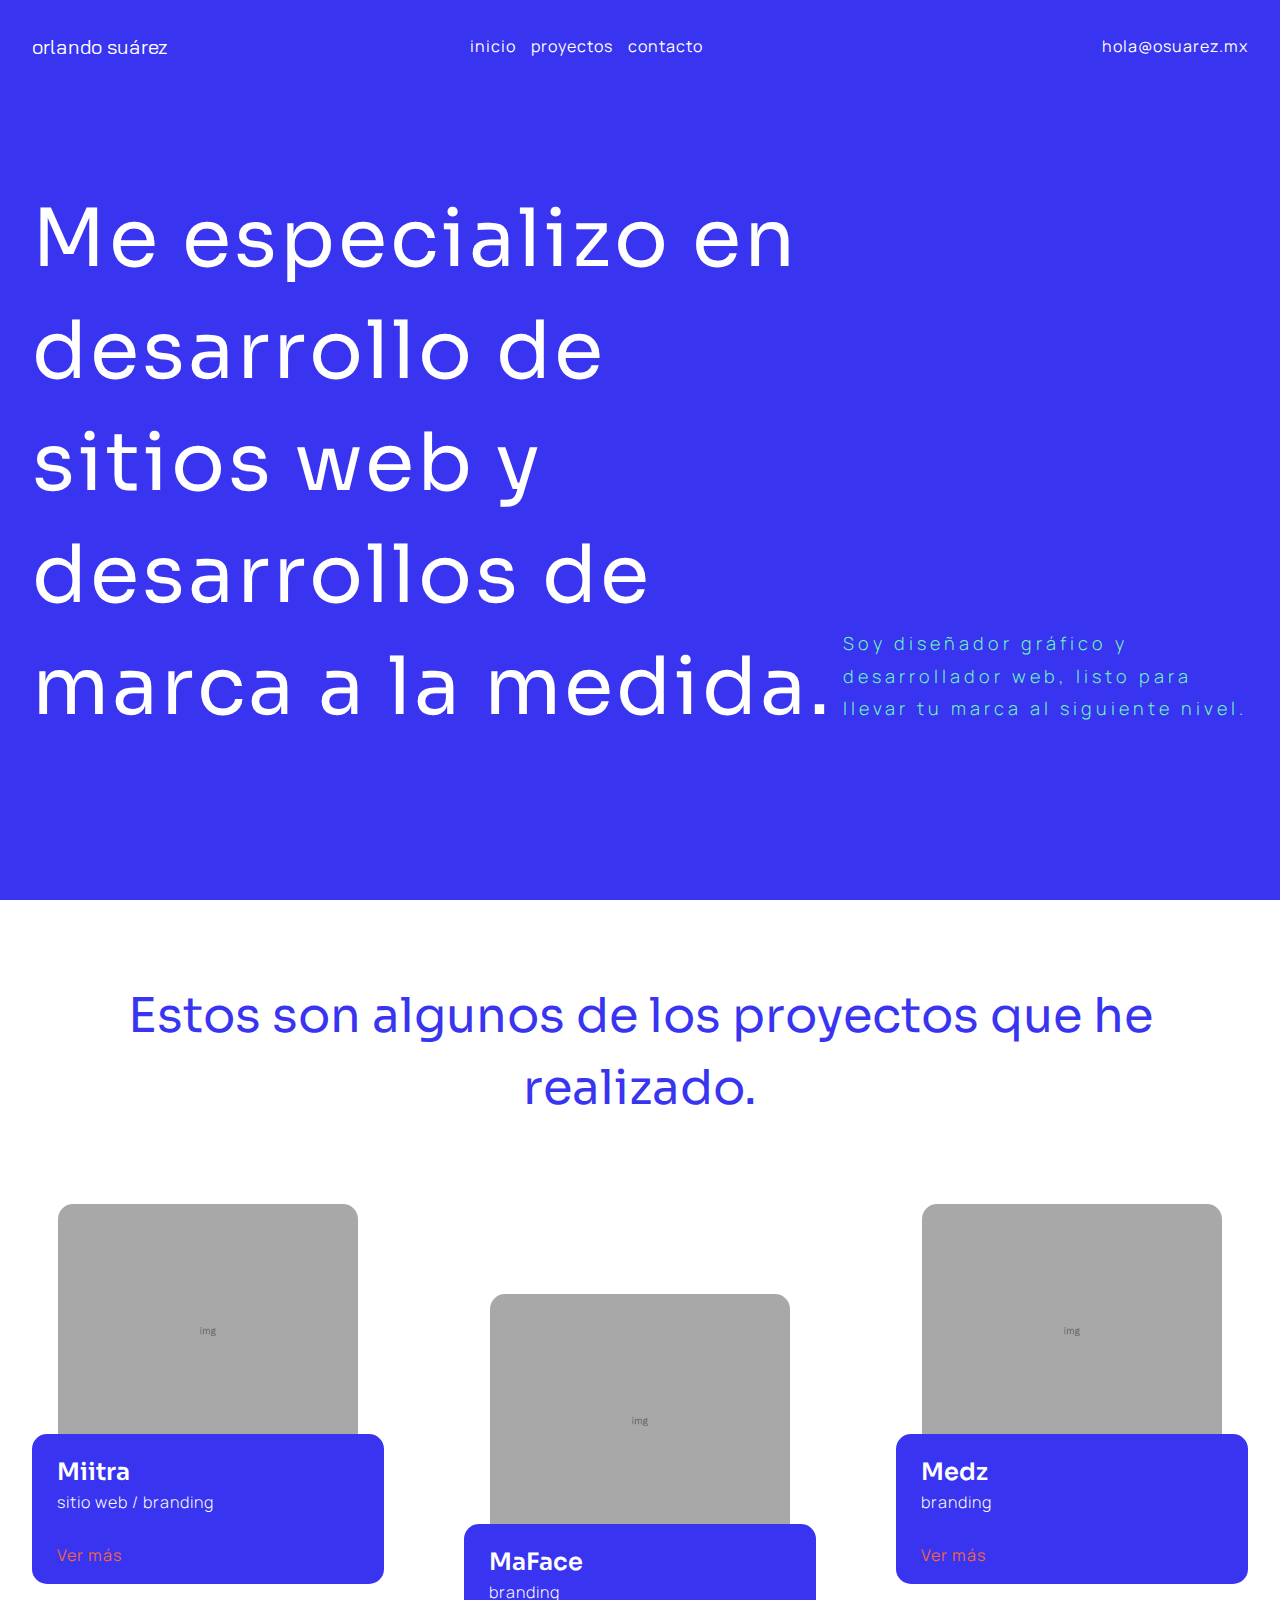
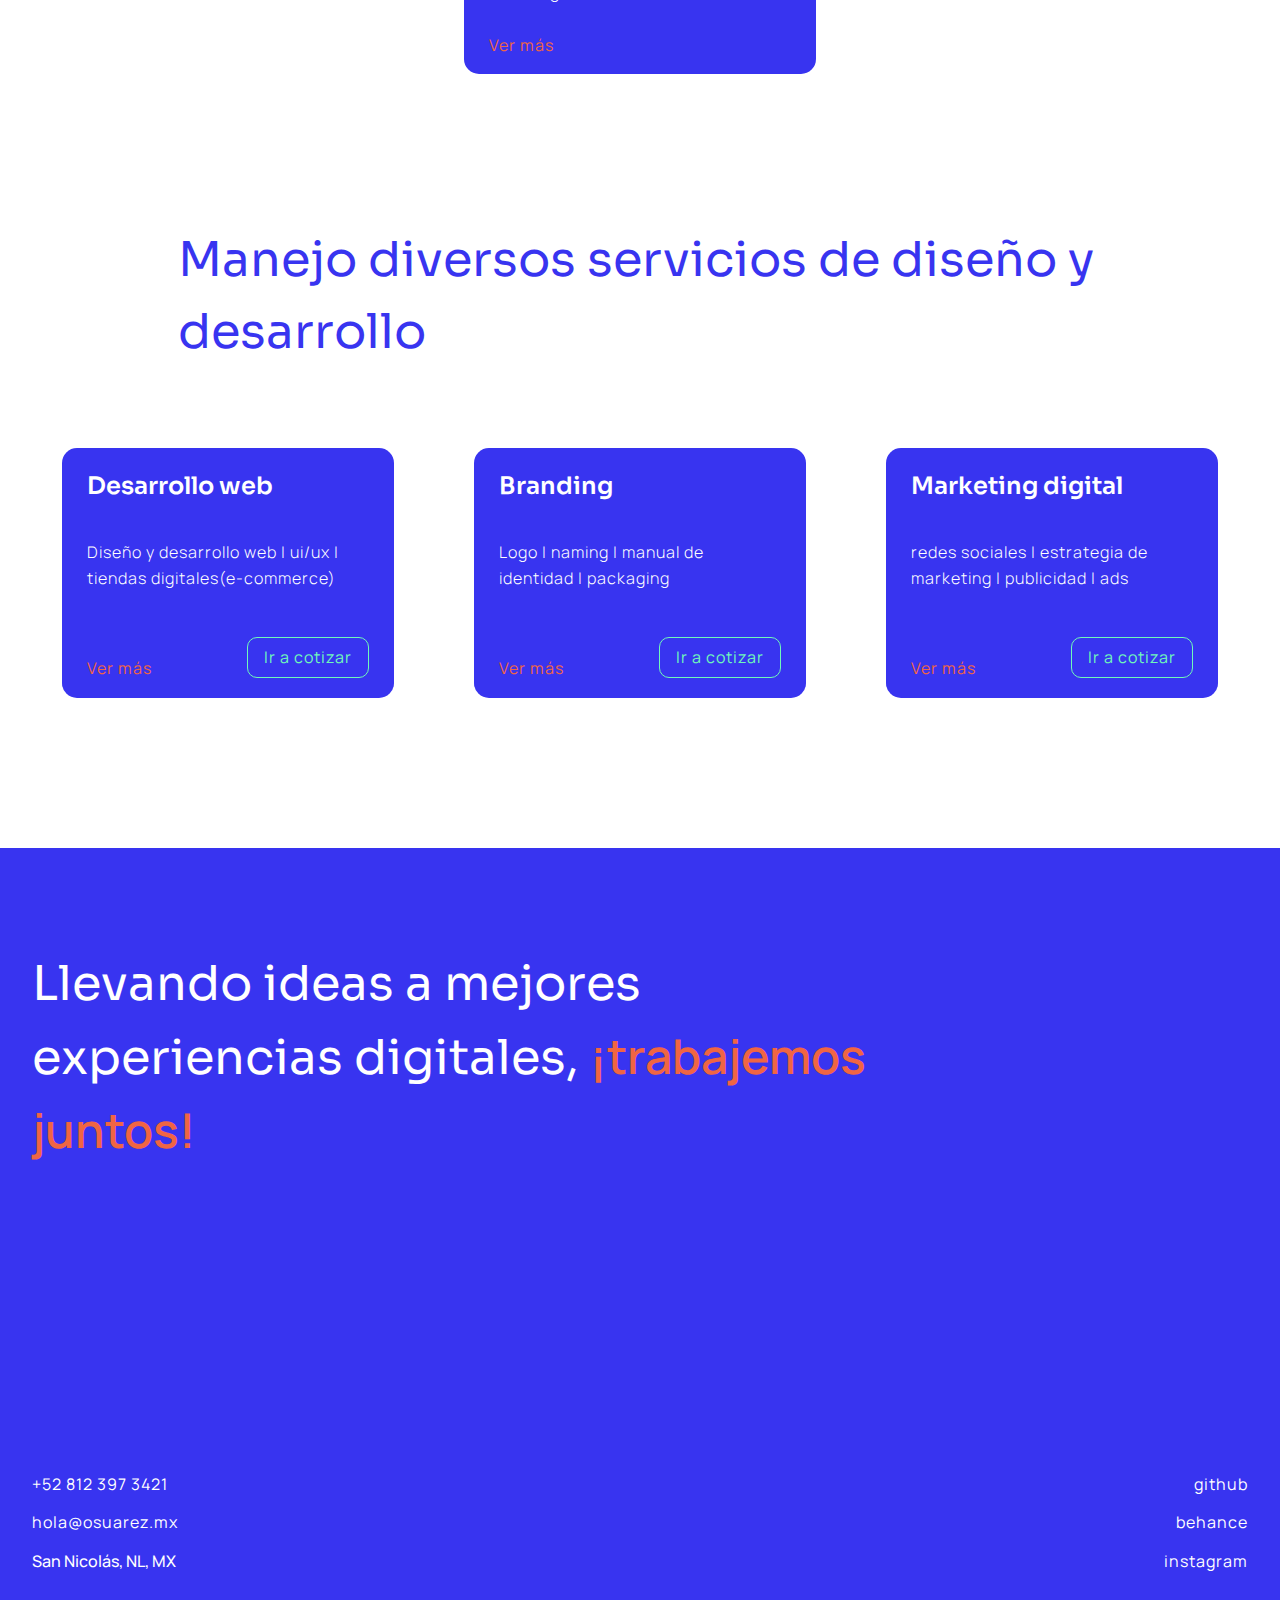
<file: index.html>
<!DOCTYPE html>
<html lang="es">
<head>
    <meta charset="UTF-8">
    <meta http-equiv="X-UA-Compatible" content="IE=edge">
    <meta name="viewport" content="width=device-width, initial-scale=1.0">
    <title>orlando suárez | diseñador gráfico, desarrollador web</title>
    <!-- Google tag (gtag.js) -->
    <script async src="https://www.googletagmanager.com/gtag/js?id=G-JD5G34PV5P"></script>
    <script>
        window.dataLayer = window.dataLayer || [];
        function gtag(){dataLayer.push(arguments);}
        gtag('js', new Date());

        gtag('config', 'G-JD5G34PV5P');
    </script>
    <!-- Google Tag Manager -->
    <script>(function(w,d,s,l,i){w[l]=w[l]||[];w[l].push({'gtm.start':
    new Date().getTime(),event:'gtm.js'});var f=d.getElementsByTagName(s)[0],
    j=d.createElement(s),dl=l!='dataLayer'?'&l='+l:'';j.async=true;j.src=
    'https://www.googletagmanager.com/gtm.js?id='+i+dl;f.parentNode.insertBefore(j,f);
    })(window,document,'script','dataLayer','GTM-KG5LV6N');</script>
    <!-- End Google Tag Manager -->
    <!--Google Fonts-->
    <link rel="preconnect" href="https://fonts.googleapis.com">
    <link rel="preconnect" href="https://fonts.gstatic.com" crossorigin>
    <link href="https://fonts.googleapis.com/css2?family=Bai+Jamjuree:wght@600&family=Manrope:wght@200;400;600&family=Sora:wght@300;400;600&display=swap" rel="stylesheet">
    <!--Normalize-->
    <link rel="stylesheet" href="./css/normalize.css">
    <!--Estilos-->
    <link rel="stylesheet" href="./css/styles.css">
</head>
<body>

    <!-- Google Tag Manager (noscript) -->
    <noscript><iframe src="https://www.googletagmanager.com/ns.html?id=GTM-KG5LV6N"
    height="0" width="0" style="display:none;visibility:hidden"></iframe></noscript>
    <!-- End Google Tag Manager (noscript) -->
    
    <header class="header">
        <section class="hero">
            <nav id="nav" class="nav__bar contenedor">
                <a href="#" class="nav__logo">orlando suárez</a>
                <ul class="nav__menu">
                    <li class="menu__enlaces">
                        <a href="./index.html" class="enlace">inicio</a>
                    </li>
                    <li class="menu__enlaces">
                        <a href="#" class="enlace">proyectos</a>
                    </li>
                    <li class="menu__enlaces">
                        <a href="./pages/contacto.html" class="enlace">contacto</a>
                    </li>
                    <li class="menu__enlaces">
                        <a href="mailto:hola@osuarez.mx" class="enlace enlace--contacto">hola@osuarez.mx</a>
                    </li>
                </ul>
                <a href="#nav" class="nav__hamburguer">
                    <img src="./img/icono-menu.svg" class="nav__icon" alt="icono menu">
                </a>
                <a href="#" class="nav__close">
                    <img src="./img/icono-cerrar.svg" class="nav__icon" alt="icono cerrar menu">
                </a>
            </nav>
            <div class="contenedor">
                <div class="hero-contenido">
                    <h1 class="heading">Me especializo en desarrollo de sitios web y desarrollos de marca a la medida.</h1>
                    <h3 class="sub-heading texto">Soy diseñador gráfico y desarrollador web, listo para llevar tu marca al siguiente nivel.</h3>
                </div>
            </div>
        </section>
    </header>
        
    <main class="contenedor">
        <section class="proyectos">
            <h2 class="proyectos-heading heading">Estos son algunos de los proyectos que he realizado.</h2>
            <div class="proyectos-grid">
                <div class="proyecto">
                    <img src="./img/imagen-muestra-horizontal.jpg" alt="" class="proyecto-img">
                    <div class="proyecto-contenido">
                        <h2 class="proyecto-titulo heading">Miitra</h2>
                        <h3 class="proyecto-categoria texto">sitio web / branding</h3>
                        <div class="proyecto-enlace">
                            <a href="#" class="enlace">Ver más</a>
                        </div>
                    </div>
                </div>
                <div class="proyecto proyecto-medio">
                    <img src="./img/imagen-muestra-horizontal.jpg" alt="" class="proyecto-img">
                    <div class="proyecto-contenido">
                        <h2 class="proyecto-titulo heading">MaFace</h2>
                        <h3 class="proyecto-categoria texto">branding</h3>
                        <div class="proyecto-enlace">
                            <a href="#" class="enlace">Ver más</a>
                        </div>
                    </div>
                </div>
                <div class="proyecto">
                    <img src="./img/imagen-muestra-horizontal.jpg" alt="" class="proyecto-img">
                    <div class="proyecto-contenido">
                        <h2 class="proyecto-titulo heading">Medz</h2>
                        <h3 class="proyecto-categoria texto">branding</h3>
                        <div class="proyecto-enlace">
                            <a href="#" class="enlace">Ver más</a>
                        </div>
                    </div>
                </div>
            </div>
        </section>

        <section class="servicios contenedor">
            <h2 class="servicios-heading heading">Manejo diversos servicios de diseño y desarrollo</h2>
            <div class="servicios-grid">
                <div class="servicio-contenido">
                    <h2 class="servicio-titulo heading">Desarrollo web</h3>
                    <h3 class="servicio-lista texto">Diseño y desarrollo web | ui/ux | tiendas digitales(e-commerce)</h3>
                    <div class="servicio-botones">
                        <a href="" class="enlace servicio-btn">Ver más</a>
                        <a href="" class="enlace enlace-btn servicio-btn">Ir a cotizar</a>
                    </div>
                </div>
                <div class="servicio-contenido">
                    <h2 class="servicio-titulo heading">Branding</h3>
                    <h3 class="servicio-lista texto">Logo | naming | manual de identidad | packaging</h3>
                    <div class="servicio-botones">
                        <a href="" class="enlace servicio-btn">Ver más</a>
                        <a href="" class="enlace enlace-btn servicio-btn">Ir a cotizar</a>
                    </div>
                </div>
                <div class="servicio-contenido">
                    <h2 class="servicio-titulo heading">Marketing digital</h3>
                    <h3 class="servicio-lista texto">redes sociales | estrategia de marketing | publicidad | ads</h3>
                    <div class="servicio-botones">
                        <a href="" class="enlace servicio-btn">Ver más</a>
                        <a href="" class="enlace enlace-btn servicio-btn">Ir a cotizar</a>
                    </div>
                </div>
            </div>
        </section>
    </main>

    <footer class="footer">
        <div class="footer-inner contenedor">
            <div class="footer-cta">
                <h2 class="heading">Llevando ideas a mejores experiencias digitales, <a href="./pages/contacto.html"><span class="heading-cta">¡trabajemos juntos!</span></a></h2>
            </div>
            <div class="footer-contenido">
                <div class="footer-datos">
                    <a href="#" class="enlace">+52 812 397 3421</a>
                    <a href="#" class="enlace">hola@osuarez.mx</a>
                    <h3 class="enlace-no">San Nicolás, NL, MX</h3>
                </div>
                <div class="footer-datos-right footer-datos">
                    <a href="https://github.com/osuarezmx" target="_blank" class="enlace">github</a>
                    <a href="https://www.behance.net/orlandobot" target="_blank" class="enlace">behance</a>
                    <a href="https://www.instagram.com/oss_css/" target="_blank" class="enlace">instagram</a>
                </div>
            </div>
        </div>
    </footer>

    <script src="./js/index.js"></script>

</body>
</html>
</file>
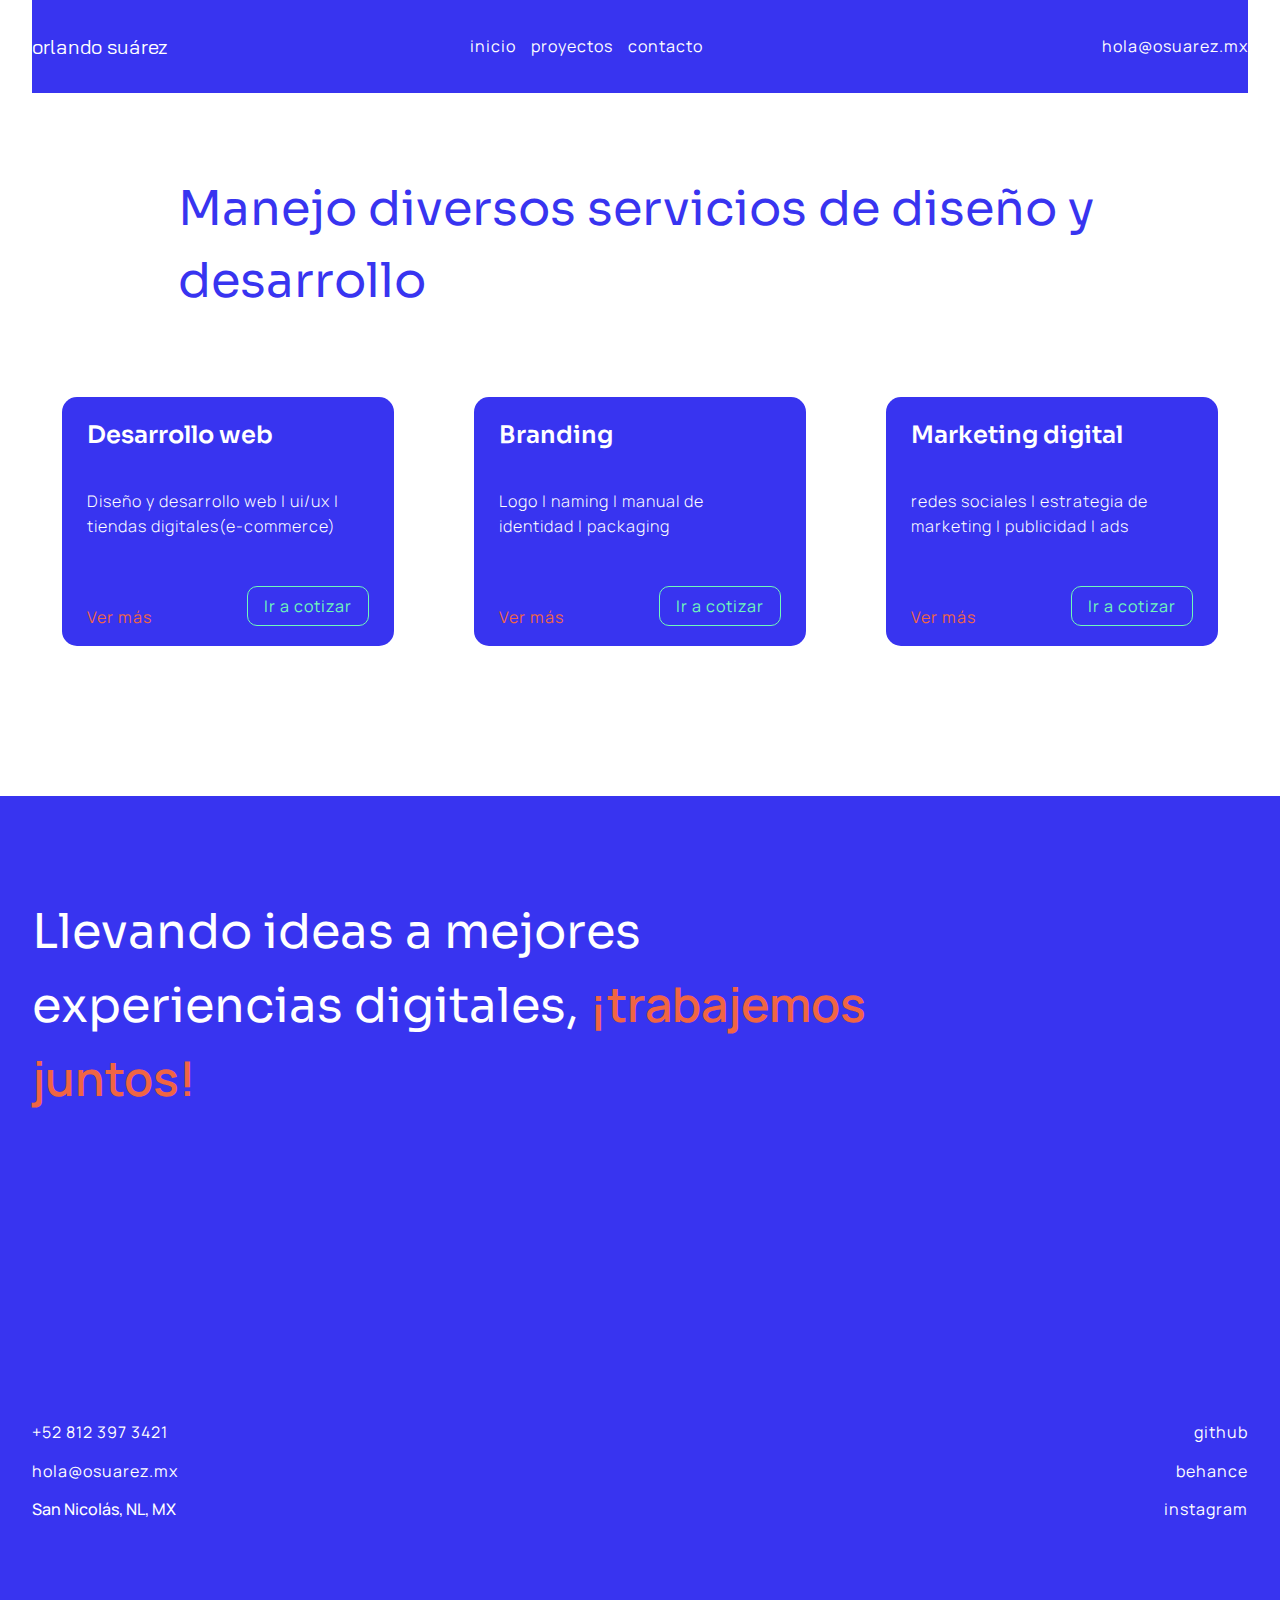
<file: pages/proyecto-miitra.html>
<!DOCTYPE html>
<html lang="es">
<head>
    <meta charset="UTF-8">
    <meta http-equiv="X-UA-Compatible" content="IE=edge">
    <meta name="viewport" content="width=device-width, initial-scale=1.0">
    <title>orlando suárez | diseñador gráfico, desarrollador web</title>
    <!-- Google tag (gtag.js) -->
    <script async src="https://www.googletagmanager.com/gtag/js?id=G-JD5G34PV5P"></script>
    <script>
        window.dataLayer = window.dataLayer || [];
        function gtag(){dataLayer.push(arguments);}
        gtag('js', new Date());

        gtag('config', 'G-JD5G34PV5P');
    </script>
    <!-- Google Tag Manager -->
    <script>(function(w,d,s,l,i){w[l]=w[l]||[];w[l].push({'gtm.start':
    new Date().getTime(),event:'gtm.js'});var f=d.getElementsByTagName(s)[0],
    j=d.createElement(s),dl=l!='dataLayer'?'&l='+l:'';j.async=true;j.src=
    'https://www.googletagmanager.com/gtm.js?id='+i+dl;f.parentNode.insertBefore(j,f);
    })(window,document,'script','dataLayer','GTM-KG5LV6N');</script>
    <!-- End Google Tag Manager -->
    <!--Google Fonts-->
    <link rel="preconnect" href="https://fonts.googleapis.com">
    <link rel="preconnect" href="https://fonts.gstatic.com" crossorigin>
    <link href="https://fonts.googleapis.com/css2?family=Bai+Jamjuree:wght@600&family=Manrope:wght@200;400;600&family=Sora:wght@300;400;600&display=swap" rel="stylesheet">
    <!--Normalize-->
    <link rel="stylesheet" href="../css/normalize.css">
    <!--Estilos-->
    <link rel="stylesheet" href="../css/styles.css">
</head>
<body>

    <!-- Google Tag Manager (noscript) -->
    <noscript><iframe src="https://www.googletagmanager.com/ns.html?id=GTM-KG5LV6N"
    height="0" width="0" style="display:none;visibility:hidden"></iframe></noscript>
    <!-- End Google Tag Manager (noscript) -->
    
    <header class="header">
            <nav id="nav" class="nav__bar contenedor">
                <a href="../index.html" class="nav__logo">orlando suárez</a>
                <ul class="nav__menu">
                    <li class="menu__enlaces">
                        <a href="./index.html" class="enlace">inicio</a>
                    </li>
                    <li class="menu__enlaces">
                        <a href="#" class="enlace">proyectos</a>
                    </li>
                    <li class="menu__enlaces">
                        <a href="./pages/contacto.html" class="enlace">contacto</a>
                    </li>
                    <li class="menu__enlaces">
                        <a href="mailto:hola@osuarez.mx" class="enlace enlace--contacto">hola@osuarez.mx</a>
                    </li>
                </ul>
                <a href="#nav" class="nav__hamburguer">
                    <img src="../img/icono-menu.svg" class="nav__icon" alt="icono menu">
                </a>
                <a href="#" class="nav__close">
                    <img src="../img/icono-cerrar.svg" class="nav__icon" alt="icono cerrar menu">
                </a>
            </nav>
    </header>
        
    <main class="contenedor">
        
        </section>

        <section class="servicios contenedor">
            <h2 class="servicios-heading heading">Manejo diversos servicios de diseño y desarrollo</h2>
            <div class="servicios-grid">
                <div class="servicio-contenido">
                    <h2 class="servicio-titulo heading">Desarrollo web</h3>
                    <h3 class="servicio-lista texto">Diseño y desarrollo web | ui/ux | tiendas digitales(e-commerce)</h3>
                    <div class="servicio-botones">
                        <a href="" class="enlace servicio-btn">Ver más</a>
                        <a href="" class="enlace enlace-btn servicio-btn">Ir a cotizar</a>
                    </div>
                </div>
                <div class="servicio-contenido">
                    <h2 class="servicio-titulo heading">Branding</h3>
                    <h3 class="servicio-lista texto">Logo | naming | manual de identidad | packaging</h3>
                    <div class="servicio-botones">
                        <a href="" class="enlace servicio-btn">Ver más</a>
                        <a href="" class="enlace enlace-btn servicio-btn">Ir a cotizar</a>
                    </div>
                </div>
                <div class="servicio-contenido">
                    <h2 class="servicio-titulo heading">Marketing digital</h3>
                    <h3 class="servicio-lista texto">redes sociales | estrategia de marketing | publicidad | ads</h3>
                    <div class="servicio-botones">
                        <a href="" class="enlace servicio-btn">Ver más</a>
                        <a href="" class="enlace enlace-btn servicio-btn">Ir a cotizar</a>
                    </div>
                </div>
            </div>
        </section>
    </main>

    <footer class="footer">
        <div class="footer-inner contenedor">
            <div class="footer-cta">
                <h2 class="heading">Llevando ideas a mejores experiencias digitales, <a href="./pages/contacto.html"><span class="heading-cta">¡trabajemos juntos!</span></a></h2>
            </div>
            <div class="footer-contenido">
                <div class="footer-datos">
                    <a href="#" class="enlace">+52 812 397 3421</a>
                    <a href="#" class="enlace">hola@osuarez.mx</a>
                    <h3 class="enlace-no">San Nicolás, NL, MX</h3>
                </div>
                <div class="footer-datos-right footer-datos">
                    <a href="https://github.com/osuarezmx" target="_blank" class="enlace">github</a>
                    <a href="https://www.behance.net/orlandobot" target="_blank" class="enlace">behance</a>
                    <a href="https://www.instagram.com/oss_css/" target="_blank" class="enlace">instagram</a>
                </div>
            </div>
        </div>
    </footer>

    <script src="../js/index.js"></script>

</body>
</html>
</file>
<file: css/styles.css>
:root {
    --fontLogo: "Bai Jamjuree", sans-serif;
    --fontHeading: "Sora", sans-serif;
    --fontTxt: "Manrope", sans-serif;

    --clrPrimary: #3834f0;
    --clrSecondary: #f06543;
    --clrAccent: #70f8ba;
    --clrTxt: #656565;
    --clrDark: #2a2b2e;
    --clrWhite: #fff;
}
html {
    box-sizing: border-box;
    font-size: 62.5%; /* 1rem = 10px*/
    scroll-behavior: smooth;
    overflow-x: hidden;
  }
  *,
  *:before,
  *:after {
    box-sizing: inherit;
  }
  body {
    scroll-behavior: smooth;
  }
/**Globales**/
.contenedor {
    max-width: 1440px;
    width: 95%;
    margin: 0 auto;
}
a {
    text-decoration: none;
}
ul {
    list-style: none;
    margin: 0;
    padding: 0;
}
img {
    max-width: 100%;
}
.enlace {
    font-family: var(--fontTxt);
    font-size: 1.6rem;
    letter-spacing: 1px;
    transition: .3s ease-out;
}
.enlace-btn {
    border: 1px solid var(--clrSecondary);
    padding: 10px 16px;
    border-radius: 10px;
}
.heading {
    font-family: var(--fontHeading);
    font-weight: 400;
    line-height: 1.5;
    font-size: 3.2rem;
    margin: 0;
}
@media (min-width: 900px) {
    .heading {
        color: var(--clrPrimary);
        padding-bottom: 30px;
        font-size: 4.8rem;
    }
}
.sub-heading {
    font-family: var(--fontTxt);
    font-weight: 200;
    line-height: 1.3;
}
.texto {
    font-family: var(--fontTxt);
    font-size: 1.6rem;
    color: var(--clrTxt);
    letter-spacing: 1px;
    line-height: 1.6;
    font-weight: 300;
}
.texto--azul {
    color: var(--clrPrimary);
}
.bg--azul {
    color: var(--clrPrimary);
}

/**Menú**/
.nav__bar {
    --state-close: scale(0);
    --state-hamburguer: scale(1);
    --state-menu: translate(100%);
    
    padding: 30px 0;
    display: grid;
    justify-content: space-between;
    align-items: center;
    grid-template-columns: repeat(2, max-content);
    background-color: var(--clrPrimary);
}
.nav__bar:target {
    --state-menu: translate(0);
    --state-close: scale(1);
    --state-hamburguer: scale(0);
}
.nav__bar.menu-sticky {
    background-color: var(--clrPrimary);
  }
.nav__logo {
    font-size: 2rem;
    font-family: var(--fontLogo);
    color: var(--clrWhite);
    z-index: 2;
}
.nav__hamburguer,
.nav__close {
    cursor: pointer;
    grid-column: -2/-1;
    grid-row: 1/2;
    z-index: 3;
    transition: .4s transform;
}
.nav__hamburguer {
    transform: var(--state-hamburguer);
}
.nav__close {
    transform: var(--state-close);
}
.nav__icon {
    width: 30px;
}
.nav__menu {
    background-color: var(--clrDark);
    position: absolute;
    inset: 0 0 0 0;
    padding: 0;
    z-index: 1;

    display: grid;
    align-content: center;
    gap: 3em;
    padding-left: 5%;

    transform: var(--state-menu);
    transition: .4s transform;
}
.nav__menu .enlace{
    color: var(--clrWhite);
    transition: .3 ease-out;
}
.nav__menu .enlace:hover{
    color: var(--clrSecondary);
}
.enlace--contacto {
    margin-left: 0;
    display: none;
}
.nav__bar.menu-sticky {
    background-color: var(--clrPrimary);
  }
@media (min-width:900px) {
    .nav__bar {
        --state-hamburguer: scale(0);
        --state-menu: translate(0);
    }
    .nav__bar:target {
        --state-close: scale(0);
    }
    .nav__menu {
        background-color: unset;
        position: unset;
        padding: 0;
        gap: 1.5em; 
        grid-auto-flow: column;   
        transform: unset;
        grid-column: -2/-1;
        grid-row: 1/2;
    }
    .enlace--contacto {
        margin-left: 20vw;
        display: block;
    }
    @media (min-width:1100px) {
        .enlace--contacto {
            margin-left: 28vw;
            display: block;
        }
    }
    @media (min-width:1200px) {
        .enlace--contacto {
            margin-left: 30vw;
            display: block;
        }
    }
}
/**Hero**/
.hero {
    background-color: var(--clrPrimary);
    min-height: 500px;
    height: 100vh;
}
.hero-contenido {
    display: grid;
    grid-template-columns: 1fr;
    grid-auto-rows: 1fr;
    align-items: center;
    justify-content: space-between;
    position: relative;
    inset: 10vh 0 0 0;
    z-index: 0;
}
.hero-contenido .heading {
    color: var(--clrWhite);
    font-size: 3.2rem;
    letter-spacing: .3rem;
    line-height: 1.4;
    margin: 0;
    padding: 0;
}
.hero-contenido .sub-heading {
    color: var(--clrAccent);
    letter-spacing: .4rem;
    font-size: 1.6rem;
    line-height: 1.8;
}
@media (min-width: 550px) {
    .hero-contenido .heading {
        font-size: 5rem;
        letter-spacing: .2rem;
    }
}
@media (min-width: 768px) {
    .hero-contenido .heading {
        font-size: 5.5rem;
    }
    .hero-contenido .sub-heading {
        font-size: 1.6rem;
    }
}
@media (min-width: 900px) {
    .hero-contenido {
        grid-template-columns: 2fr 1fr;
        align-items: flex-end;
    }
    .hero-contenido .heading {
        font-size: 6.5rem;
        letter-spacing: .2rem;
    }
    .hero-contenido .sub-heading {
        letter-spacing: .4rem;
        font-size: 1.8rem;
        line-height: 1.8;
    }
}
@media (min-width: 1024px) {
    .hero-contenido .heading {
        font-size: 8rem;
        letter-spacing: .3rem;
    }
}
/* Main */
/* Seccion Proyectos */
.proyectos {
    padding: 80px 0;
}
.proyectos-heading {
    color: var(--clrPrimary);
}
.proyectos-grid {
    display: grid;
    grid-template-columns: 1fr;
    grid-auto-flow: row;
    justify-content: space-between;
    gap: 20px;
    padding: 20px 0;
}
.proyecto {
    display: flex;
    flex-direction: column;
    align-items: center;
    justify-content: center;
}
.proyecto-medio {
    position: relative;
    inset: 0 0 0 0;
}
.proyecto-img {
    margin: 0 auto;
    border-radius: 15px;
    width: clamp(200px, 85%, 400px);
    height: 220px;
    object-fit: cover;
    object-position: center;
}
.proyecto-contenido {
    display: flex;
    flex-direction: column;
    background-color: var(--clrPrimary);
    padding: 20px 25px;
    width: 100%;
    border-radius: 15px;
    position: relative;
    inset: -30px 0 0 0;
    transform: translateY(0);
    transition: .2s ease-out;
}
.proyecto:hover .proyecto-contenido {
    transform: translateY(-20px);
    box-shadow: 0 3px 10px 2px rgba(200, 200, 200, .5);
}
.proyecto-titulo {
    color: var(--clrWhite);
    font-size: 2.4rem;
    margin: 0;
    font-weight: 600;
    padding: 0;
}
.proyecto-categoria {
    font-size: 1.6rem;
    color: var(--clrWhite);
    margin: 0;
    font-weight: 300;
}
.proyecto-enlace {
    padding-top: 30px;
}
.proyecto-enlace .enlace {
    color: var(--clrSecondary);
    transition: .3s ease-out;
}
.proyecto-enlace .enlace:hover {
    color: var(--clrAccent);
}
@media (min-width: 550px) {
    .proyectos-grid {
        grid-template-columns: repeat(2, 1fr);
        gap: 50px;
    }
    .proyecto-medio {
        inset: 15vh 0 0 0;
    }
    .proyecto-img {
        height: 240px;
    }
}
@media (min-width: 900px) {
    .proyectos-heading {
        text-align: center;
    }
    .proyectos-grid {
        grid-template-columns: repeat(3, 1fr);
        gap: 80px;
        padding: 50px 0;
    }
    .proyecto-medio {
        inset: 10vh 0 0 0;
    }
    .proyecto-img {
        height: 200px;
    }
}
@media (min-width: 1200px) {
    .proyecto-img {
        height: 260px;
    }
}

/* Seccion Servicios */
.servicios {
    padding: 80px 0 100px 0;
}
.servicios-heading {
    color: var(--clrPrimary);
    margin-left: 10%;
}
.servicios-grid {
    display: grid;
    grid-template-columns: 1;
    gap: 20px;
    padding: 50px 0;
}
.servicio-contenido {
    background-color: var(--clrPrimary);
    padding: 20px 25px;
    border-radius: 15px;
    transform: translateY(0);
    transition: .3s ease-out;
}
.servicio-contenido:hover {
    transform: translateY(-20px);
    box-shadow: 0 3px 10px 2px rgba(200, 200, 200, .5);
}
.servicio-titulo {
    color: var(--clrWhite);
    font-size: 2.4rem;
    margin: 0;
    font-weight: 600;
    padding: 0 0 20px 0;
}
.servicio-lista  {
    color: var(--clrWhite);
}
.servicio-botones {
    display: flex;
    justify-content: space-between;
    align-items: flex-end;
    padding-top: 30px;
}
.servicio-btn {
    color: var(--clrSecondary);
}
.servicio-btn:hover {
    color: var(--clrAccent);
}
.servicio-botones .enlace-btn {
    color: var(--clrAccent);
    border-color: var(--clrAccent);
}
.servicio-botones .enlace-btn:hover {
    color: var(--clrSecondary);
    border-color: var(--clrSecondary);
}

@media (min-width: 550px) {
    .servicios-grid {
        grid-template-columns: repeat(2, 1fr);
        gap: 50px;
    }
}
@media (min-width: 900px) {
    .servicios-grid {
        grid-template-columns: repeat(3, 1fr);
        gap: 80px;
    }
}

/* Footer */
.footer {
    background-color: var(--clrPrimary);
    height: 100vh;
    /* place-items: center;
    display: grid;
    grid-template-rows: repeat(2, 1fr);
    align-items: flex-start; */
    
}
.footer-inner {
    display: grid;
    grid-template-rows: repeat(2, 1fr);
    align-items: center;
    height: 100%;
}
.footer-cta {
    width: 75%;
    padding-block: 50px;
}
.footer-cta .heading {
    color: var(--clrWhite);
}
.heading-cta {
    color: var(--clrSecondary);
    font-family: var(--fontTxt);
    font-weight: 600;
    transition: .3s ease-out;
}
.heading-cta:hover {
    font-size: 5.5rem;
    color: var(--clrAccent);
    font-weight: 700;
}
.footer-contenido {
    display: grid;
    grid-template-columns: repeat(2, 1fr);
    justify-content: space-between;
}
.footer-datos {
    display: flex;
    flex-direction: column;
    gap: 20px;
}
.footer-datos .enlace, .footer-datos .enlace-no {
    color: var(--clrWhite);
}
.footer-datos .enlace-no {
    font-family: var(--fontTxt);
    font-weight: 500;
    font-size: 1.6rem;
    margin: 0;
}
.footer-datos .enlace:hover {
    color: var(--clrSecondary);
}
.footer-datos-right {
    text-align: right;
}
</file>
